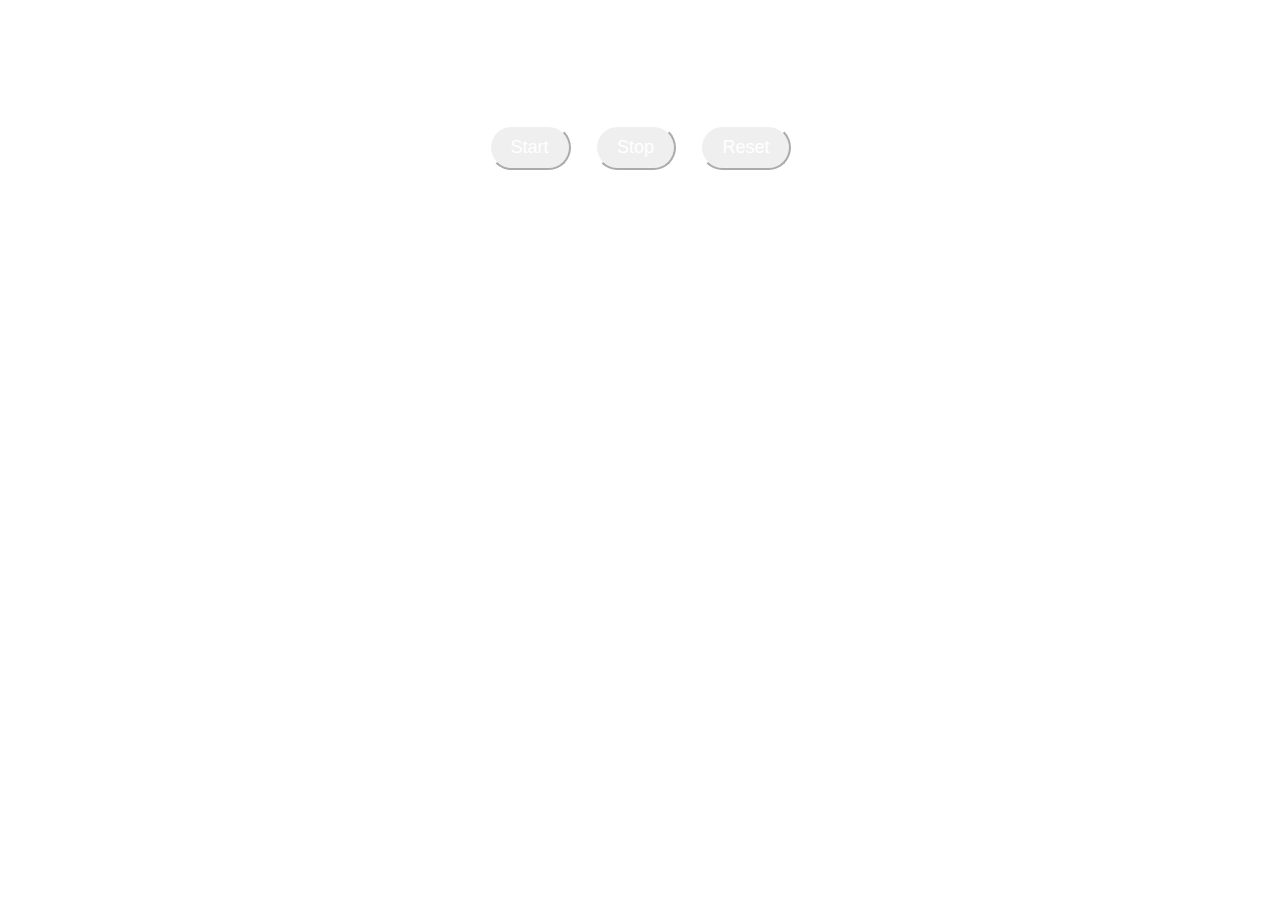
<file: count.html>
<!DOCTYPE html>
<html lang="en">
<head>
<meta charset="UTF-8">
<meta name="viewport" content="width=device-width, initial-scale=1.0">
<title>Countdown Timer</title>
<style>
  body {
    font-family: Arial, sans-serif;
    text-align: center;
    margin-top: 50px;
     background-image:url(https://img.freepik.com/free-vector/detailed-hand-painted-pink-watercolour-background_1048-17039.jpg);
  } 
  
  
  #countdown {
    font-size: 48px;
    margin-bottom: 20px;
    color: white;
  }
  button {
    font-size: 18px;
    padding: 10px 20px;
    margin: 0 10px;
    cursor: pointer;
    border-radius:50px ;
    background-image:url(https://img.freepik.com/free-vector/detailed-hand-painted-pink-watercolour-background_1048-17039.jpg);
    color: white;
    border-color: white;
  }
</style>
</head>
<body>

<div id="countdown">10:00</div>
<button onclick="startTimer()">Start</button>
<button onclick="stopTimer()">Stop</button>
<button onclick="resetTimer()">Reset</button>

<script>
  var timeLeft;
  var timerId;
  var timerRunning = false;

  function startTimer() {
    if (!timerRunning) {
      var countdown = document.getElementById("countdown").textContent;
      var timeArray = countdown.split(":");
      var minutes = parseInt(timeArray[0], 10);
      var seconds = parseInt(timeArray[1], 10);

      timeLeft = minutes * 60 + seconds;

      timerId = setInterval(function() {
        timeLeft--;
        if (timeLeft >= 0) {
          var minutes = Math.floor(timeLeft / 60);
          var seconds = timeLeft % 60;

          document.getElementById("countdown").textContent = 
            ("0" + minutes).slice(-2) + ":" + ("0" + seconds).slice(-2);
        } else {
          clearInterval(timerId);
          document.getElementById("countdown").textContent = "00:00";
        }
      }, 1000);

      timerRunning = true;
    }
  }

  function stopTimer() {
    clearInterval(timerId);
    timerRunning = false;
  }

  function resetTimer() {
    clearInterval(timerId);
    timerRunning = false;
    document.getElementById("countdown").textContent = "10:00"; // Reset to your desired initial time
  }
</script>

</body>
</html>
</file>
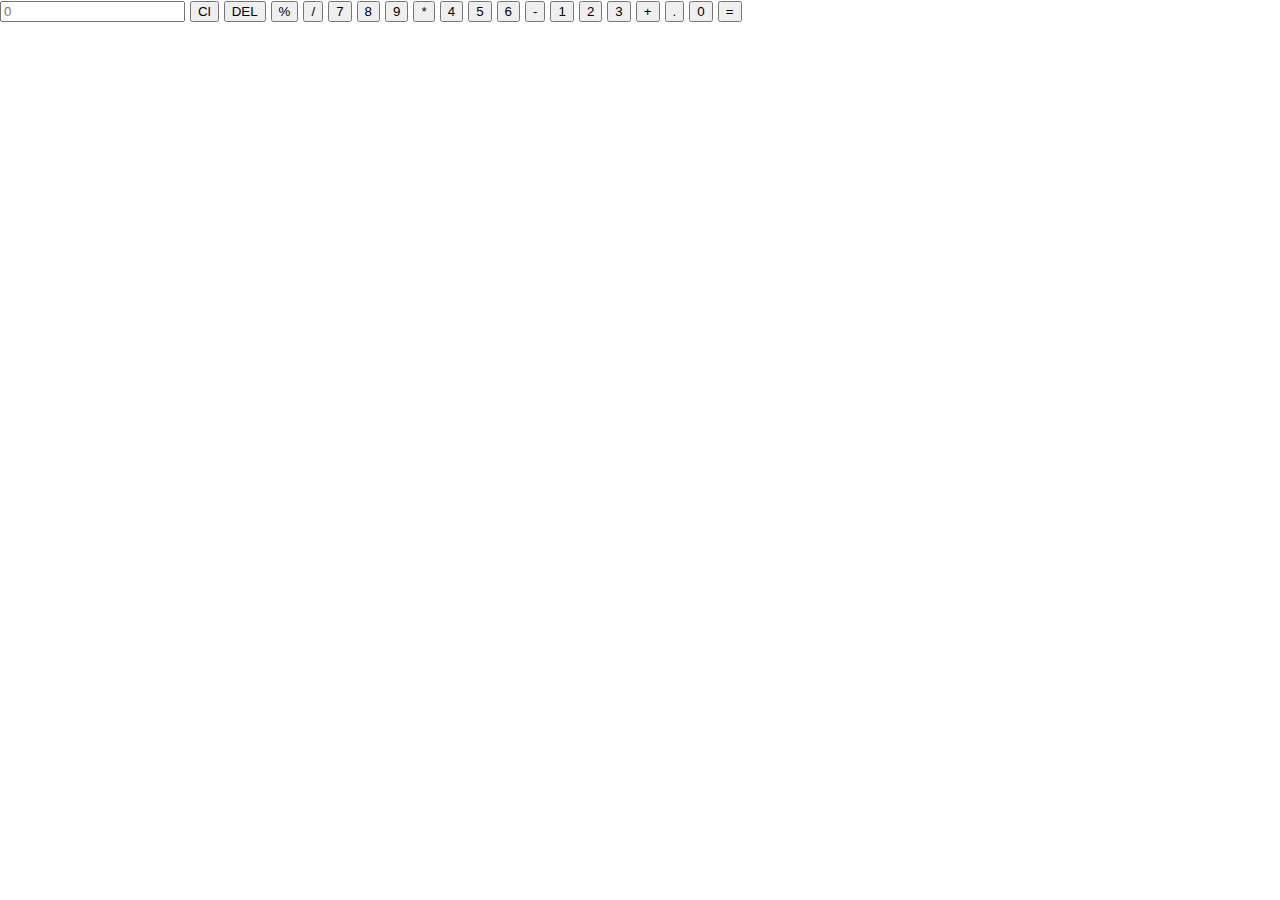
<file: index3.html>
<!DOCTYPE html>
<html lang="en">
<head>
    <meta charset="UTF-8">
    <meta name="viewport" content="width=device-width, initial-scale=1.0">
    <title>Calculator</title>
    <link rel="stylesheet" href="style.css">
</head>
<body>
    <div class="container">
        <div class="calculator">
            <input type="text" placeholder="0" id="output-screen">
        
                <button onclick="Clear()">Cl</button>
                <button onclick="del()">DEL</button>
                <button onclick="display('%')">%</button>
                <button onclick="display('/')">/</button>
                <button onclick="display('7')">7</button>
                <button onclick="display('8')">8</button>
                <button onclick="display('9')">9</button>
                <button onclick="display('*')">*</button>
                <button onclick="display('4')">4</button>
                <button onclick="display('5')">5</button>
                <button onclick="display('6')">6</button>
                <button onclick="display('-')">-</button>
                <button onclick="display('1')">1</button>
                <button onclick="display('2')">2</button>
                <button onclick="display('3')">3</button>
                <button onclick="display('+')">+</button>
                <button onclick="display('.')">.</button>
                <button onclick="display('0')">0</button>
                <button onclick="calculate()" class="equal">=</button>
            </div>
        </div>
    </div>
    <script>
        let outputScreen = document.getElementById("output-screen");

        function display(num) {
            outputScreen.value += num;
        }

        function calculate() {
            try {
                outputScreen.value = eval(outputScreen.value);
            } catch (err) {
                alert("Invalid");
            }
        }

        function Clear() {
            outputScreen.value = "";
        }

        function del() {
            outputScreen.value = outputScreen.value.slice(0, -1);
        }
    </script>
</body>
</html>
</file>
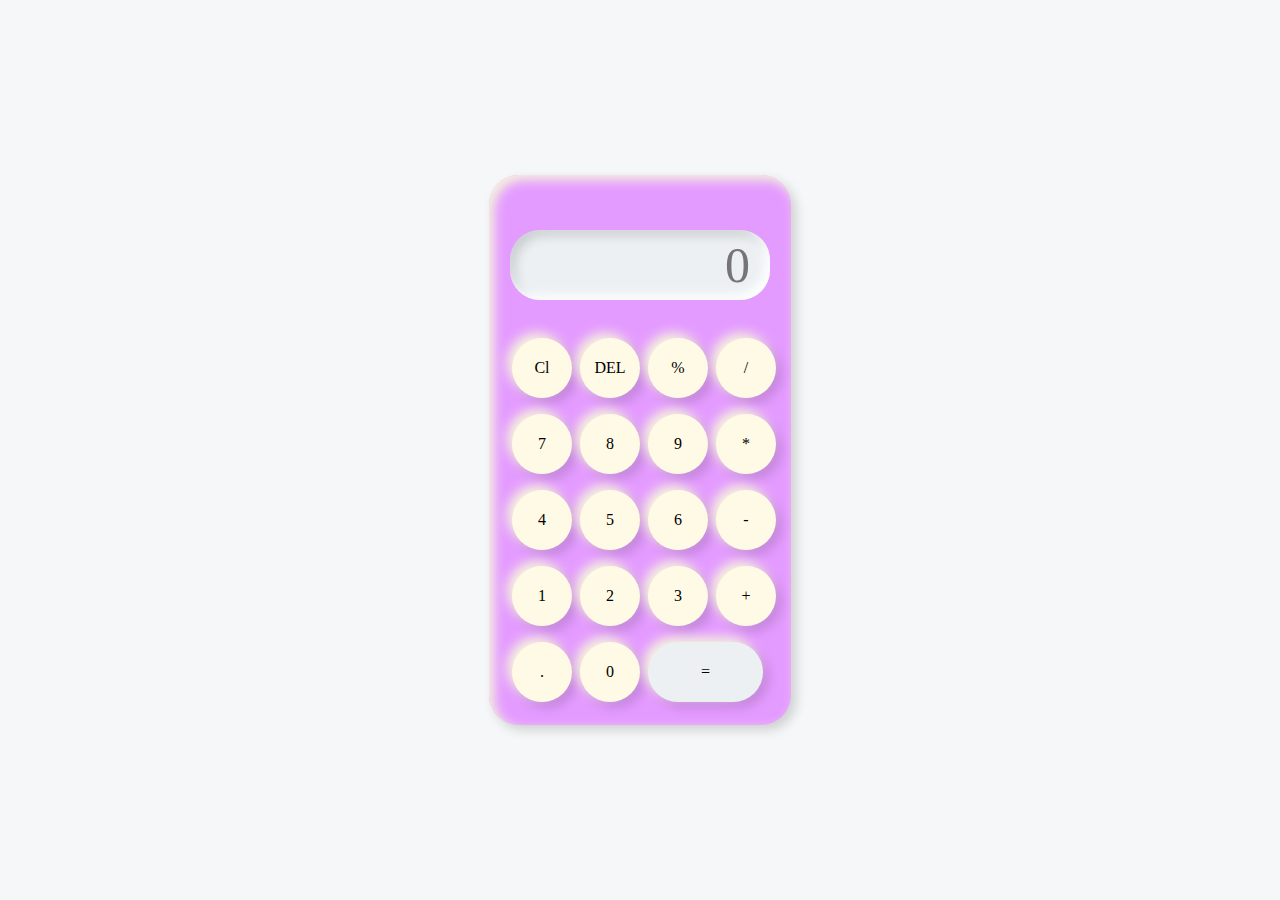
<file: task3/index3.html>
<!DOCTYPE html>
<html lang="en">
<head>
    <meta charset="UTF-8">
    <meta name="viewport" content="width=device-width, initial-scale=1.0">
    <title>Calculator</title>
    <link rel="stylesheet" href="style3.css">
</head>
<body>
    <div class="container">
        <div class="calculator">
            <input type="text" placeholder="0" id="output-screen">
        
                <button onclick="Clear()">Cl</button>
                <button onclick="del()">DEL</button>
                <button onclick="display('%')">%</button>
                <button onclick="display('/')">/</button>
                <button onclick="display('7')">7</button>
                <button onclick="display('8')">8</button>
                <button onclick="display('9')">9</button>
                <button onclick="display('*')">*</button>
                <button onclick="display('4')">4</button>
                <button onclick="display('5')">5</button>
                <button onclick="display('6')">6</button>
                <button onclick="display('-')">-</button>
                <button onclick="display('1')">1</button>
                <button onclick="display('2')">2</button>
                <button onclick="display('3')">3</button>
                <button onclick="display('+')">+</button>
                <button onclick="display('.')">.</button>
                <button onclick="display('0')">0</button>
                <button onclick="calculate()" class="equal">=</button>
            </div>
        </div>
    </div>
    <script>
        let outputScreen = document.getElementById("output-screen");

        function display(num) {
            outputScreen.value += num;
        }

        function calculate() {
            try {
                outputScreen.value = eval(outputScreen.value);
            } catch (err) {
                alert("Invalid");
            }
        }

        function Clear() {
            outputScreen.value = "";
        }

        function del() {
            outputScreen.value = outputScreen.value.slice(0, -1);
        }
    </script>
</body>
</html>
</file>
<file: style.css>
body {
    font-family: Arial, sans-serif;
    background-image: url(https://wallpapers-clan.com/wp-content/uploads/2023/01/abstract-art-light-blue-wallpaper.jpg);
    background-repeat: no-repeat;
    background-size: cover;
    margin: 0;
}

.header {
    display: flex;
    align-items: center;
    justify-content: space-between;
    padding: 20px;
}

.header h1 {
    color: azure;
    margin: 0;
}

.header img {
    width: 80px;
    height: 60px;
}

.header .header-button {
    text-decoration: none;
    background: none;
    color: azure;
    border: 2px solid azure;
    border-radius: 5px;
    padding: 10px 20px;
    cursor: pointer;
}

.header .header-button:hover {
    background-image: url(https://w0.peakpx.com/wallpaper/723/40/HD-wallpaper-oh-deep-blue-blue-light-blue-aesthetic-colorful-bright-blue-light.jpg);
    color: white;
}

.main {
    background-color: azure;
    margin: 30px;
    padding: 20px;
    border-radius: 10px;
}

.bar {
    display: flex;
    flex-direction: column;
    gap: 20px;
    background-color: white;
    padding: 10px;
    border-radius: 5px;
    background-image: url(https://wallpapers-clan.com/wp-content/uploads/2023/01/abstract-art-light-blue-wallpaper.jpg);
    background-repeat: no-repeat;
    background-size: cover;
    position: sticky;
}

.container {
    font-size: large;
    display: flex;
    align-items: center;
    justify-content: space-between;
    margin: 0;
}

.container a {
    color: white;
    text-align: center;
}

.container a:hover {
    text-decoration: underline;
    color: white;
    font-size: 30px;
}

.main h2 {
    font-size: 20px;
    color: lightblue;
    line-height: 1.5;
    margin: 10px 0;
    padding: 5px;
    border-radius: 5px;
    text-align: center;
}

.main h1 {
    font-size: 35px;
    color: lightblue;
    text-align: center;
    margin: 10px 0;
    padding: 5px;
}

form {
    display: grid;
    grid-template-columns: 1fr 1fr;
    gap: 20px;
}

.form-group {
    display: flex;
    flex-direction: column;
}

.form-group label {
    margin-bottom: 5px;
    color: #333;
}

.form-group input {
    padding: 10px;
    border: 1px solid #ccc;
    border-radius: 5px;
}

.header input {
    width: 80px;
    height: 40px;
    background: none;
    color: azure;
    border: 2px solid azure;
    border-radius: 5px;
    cursor: pointer;
}

.header input:hover {
    background-image:url(https://w0.peakpx.com/wallpaper/723/40/HD-wallpaper-oh-deep-blue-blue-light-blue-aesthetic-colorful-bright-blue-light.jpg) ;
    color: white;
}
.form-group input[type="submit"] {
    width: 80px;
    height: 40px;
    background: none;
    color: azure;
    border: 2px solid azure;
    border-radius: 5px;
    cursor: pointer;
    align-items: center;
    margin-left: 1000px; ;
}


.form-group input[type="submit"]:hover {
    background-image:url(https://w0.peakpx.com/wallpaper/723/40/HD-wallpaper-oh-deep-blue-blue-light-blue-aesthetic-colorful-bright-blue-light.jpg) ;
    color: white;
}
</file>
<file: task3/style3.css>
*{
    margin: 0;
    padding: 0;
    box-sizing: border-box;
    background-color:#F5F7F8 ; /* Changed background color */
    font-family: sans-srif;
    outline: none;
}

.container {
    height: 100vh;
    display: flex;
    justify-content: center;
    align-items: center;
}

.calculator {
    background-color:#E49BFF ; /* Pastel pink background color */
    padding: 15px;
    border-radius: 30px;
    box-shadow: inset 5px 5px 12px #F5F5DC, 
                5px 5px 12px rgba(0,0,0,.16);
    display: grid;
    grid-template-columns: repeat(4, 68px);
}

input {
    grid-column: span 4;
    height: 70px;
    width: 260px;
    background-color: #ecf0f3; /* Calculator background color */
    box-shadow: inset -5px -5px 12px #ffffff,
                inset 5px 5px 12px rgba(0,0,0,.16);
    border: none;
    border-radius: 30px;
    color: rgba(70, 70, 70);
    font-size: 50px;
    text-align: end;
    margin: auto;
    margin-top: 40px;
    margin-bottom: 30px;
    padding: 20px;
}

.keys {
    display: grid;
    grid-template-columns: repeat(4, 1fr);
    gap: 10px;
}

button {
    height: 60px;
    width: 60px;
    background-color:#FFFAE6 ; /* Calculator background color */
    box-shadow: -5px -5px 12px #F5F5DC,
                5px 5px 12px rgba(0,0,0,.16);
    border: none;
    border-radius: 50%;
    margin: 8px;
    font-size: 16px;
}

.equal {
    width: 115px;
    border-radius: 40px;
    background-color: #ecf0f3; /* Calculator background color */
    box-shadow: -5px -5px 12px #F5F5DC,
                5px 5px 12px rgba(0,0,0,.16);
}
</file>
